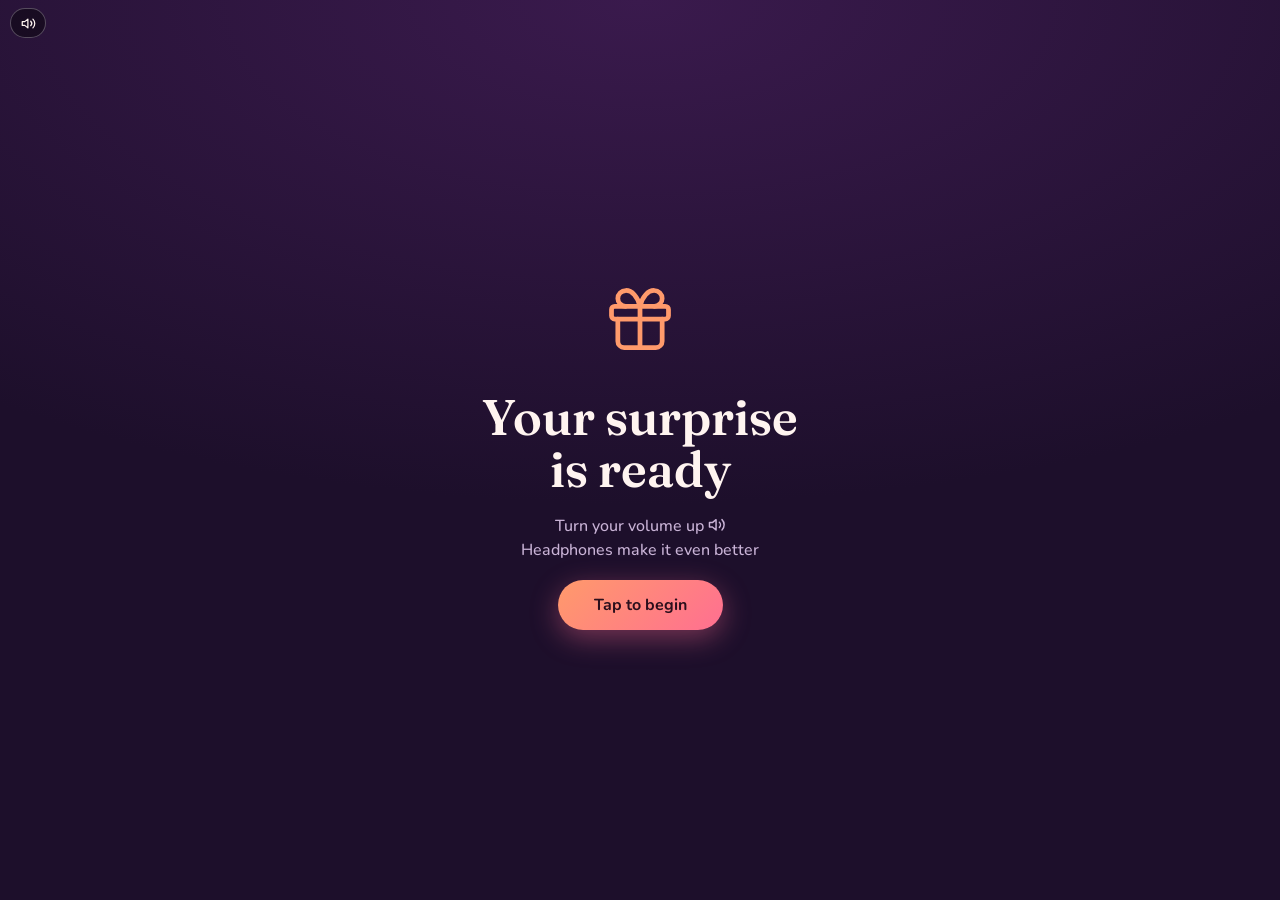
<file: index.html>
<!doctype html>
<html lang="en">
<head>
<meta charset="utf-8">
<meta name="viewport" content="width=device-width, initial-scale=1, viewport-fit=cover">
<meta name="color-scheme" content="dark">
<meta name="theme-color" content="#1d0f2b">
<meta name="mobile-web-app-capable" content="yes">
<meta name="apple-mobile-web-app-capable" content="yes">
<meta name="apple-mobile-web-app-status-bar-style" content="black-translucent">
<meta name="apple-mobile-web-app-title" content="Birthday">
<title>A birthday surprise</title>
<link rel="apple-touch-icon" id="apple-touch-icon" href="">
<link href="https://fonts.googleapis.com/css2?family=Caveat:wght@500;700&family=Kalam:wght@400&family=Fraunces:wght@600&family=Nunito:wght@500;700&display=swap" rel="stylesheet">
<link rel="stylesheet" href="styles.css">
</head>
<body>
<canvas id="fx"></canvas>
<main id="app">

<section class="scr" id="s0">
  <svg viewBox="60 20 180 160" width="170" aria-hidden="true"><path class="hd" pathLength="1" d="M150 70C150 30 90 30 90 75C90 110 150 140 150 165C150 140 210 110 210 75C210 30 150 30 150 70Z"/></svg>
  <div class="card">
    <div class="g"><i data-ic="gift"></i></div>
    <p>A surprise for</p>
    <h1 data-n></h1>
    <p data-from></p>
  </div>
  <button class="btn" id="b0">Unwrap it</button>
</section>

<section class="scr" id="s1">
  <canvas id="tree"></canvas>
  <div id="t1" hidden class="fade"><p>It’s officially your day</p><h1>Happy Birthday,<br><span class="gold" data-n></span></h1></div>
  <button class="btn" id="b1" hidden>Continue</button>
</section>

<section class="scr" id="s2">
  <h2>First things first</h2>
  <svg id="cake" viewBox="0 0 200 190" aria-label="Birthday cake">
    <ellipse cx="100" cy="168" rx="88" ry="10" fill="#ffffff22"/>
    <rect x="30" y="112" width="140" height="48" rx="8" fill="#ff7fa0"/>
    <rect x="55" y="76" width="90" height="40" rx="8" fill="#ffb3c1"/>
    <path d="M30 120q10 14 20 0t20 0 20 0 20 0 20 0 20 0 20 0v-8H30z" fill="#fff4f0"/>
    <path d="M55 84q11 14 22 0t22 0 22 0 22 0v-8H55z" fill="#fff4f0"/>
    <rect x="97" y="52" width="6" height="26" rx="2" fill="#ffd27a"/>
    <g id="fg"><ellipse class="flame" cx="100" cy="42" rx="6" ry="11" fill="#ffb347"/></g>
  </svg>
  <p>Make a wish, then blow out the candle.</p>
  <button class="btn" id="b2">Blow the candle</button>
  <button class="btn ghost" id="mic" type="button"><i data-ic="mic"></i> Or blow into your phone</button>
  <p id="micmsg" hidden></p>
  <div id="micbar" hidden><i></i></div>
</section>

<section class="scr" id="s3">
  <h2>Pop the balloons</h2>
  <p>Five balloons. Each holds a reason you’re loved.</p>
  <div class="sky" id="sky"></div>
  <ul id="rs"></ul>
  <button class="btn" id="b3" hidden>Next</button>
</section>

<section class="scr" id="s4">
  <h2>A walk down memory lane</h2>
  <p>Swipe through</p>
  <div class="car" id="car"></div>
  <button class="btn" id="b4">Keep going</button>
</section>

<section class="scr" id="s5">
  <div class="lg" id="lg"><button data-l="en" class="on">EN</button><button data-l="hi">हिंदी</button></div>
  <div class="env" id="env"><div class="flap"></div></div>
  <div class="book" id="paper" hidden><div class="pg" id="pL"><b data-dear></b><span class="tx"></span></div><div class="spine"></div><div class="pg" id="pR"><span class="tx"></span></div></div>
  <p id="hint" hidden>Swipe the pages to turn them</p>
  <div id="hand" hidden><svg viewBox="0 0 170 160" aria-hidden="true"><rect x="104" y="88" width="100" height="44" rx="20" transform="rotate(40 104 88)" fill="#e3ad88"/><rect x="138" y="112" width="90" height="70" rx="6" transform="rotate(40 138 112)" fill="#2f3e63"/><ellipse cx="94" cy="84" rx="38" ry="28" transform="rotate(40 94 84)" fill="#e3ad88"/><line x1="8" y1="8" x2="92" y2="66" stroke="#16213e" stroke-width="7" stroke-linecap="round"/><line x1="8" y1="8" x2="22" y2="18" stroke="#c9c9c9" stroke-width="5" stroke-linecap="round"/><line x1="56" y1="40" x2="62" y2="44" stroke="#d4af37" stroke-width="8"/><path d="M68 88L54 42" stroke="#e3ad88" stroke-width="11" stroke-linecap="round" fill="none"/><path d="M88 62L48 34" stroke="#e3ad88" stroke-width="10" stroke-linecap="round" fill="none"/><circle cx="47" cy="33.5" r="2.6" fill="#f4d3bd"/></svg></div>
  <button class="btn" id="b5">Open the letter</button>
</section>

<section class="scr fin" id="s6">
  <h1>Happy<br>Birthday</h1>
  <div class="gold" data-n></div>
  <p data-from2></p>
  <button class="btn" id="b6">Replay</button>
</section>

<section class="scr" id="sB">
  <h2>Build your surprise</h2>
  <p>Fill it in, preview it, then download the file.</p>
  <div class="fm" id="fm"></div>
  <div class="row"><button class="btn" id="bP">Preview</button><button class="btn" id="bD">Download file</button></div>
</section>
<section class="scr" id="s8">
  <h2>Songs for you <i data-ic="headphones"></i></h2>
  <p>Tap a song to play it.</p>
  <ul class="pl" id="pl"></ul>
  <div class="np" id="np" hidden><span id="tm">0:00 / 0:00</span><div class="bar" id="bar"><i id="fill"></i></div></div>
  <button class="btn" id="b8">Continue</button>
</section>
<section class="scr" id="s9">
  <div class="gift"><i data-ic="gift"></i></div>
  <h1>Your surprise<br>is ready</h1>
  <p>Turn your volume up <i data-ic="vol"></i><br>Headphones make it even better</p>
  <button class="btn" id="b9">Tap to begin</button>
</section>
<button id="snd" aria-label="Sound on or off"><i data-ic="vol"></i></button>
<button id="ed" hidden><i data-ic="pencil"></i> Edit</button>
</main>
<script src="app.js" id="app-js"></script>
</body>
</html>
</file>
<file: styles.css>
:root{--bg:#1d0f2b;--bg2:#3a1a4d;--ink:#fff4f0;--mute:#c9b3d6;--gold:#ffd27a;--paper:#fbf1dc;--pt:#4a2f1f;color-scheme:dark;box-sizing:border-box;padding-top:env(safe-area-inset-top,0px);padding-bottom:env(safe-area-inset-bottom,0px)}
*{box-sizing:border-box}
html{height:100%;scroll-padding-top:env(safe-area-inset-top,0px)}
body{height:100%;margin:0;overflow:hidden;background:radial-gradient(120% 80% at 50% 0,var(--bg2),var(--bg) 70%);color:var(--ink);font:500 16px/1.5 Nunito,system-ui,sans-serif}
#app{position:relative;height:100%;max-width:460px;margin:auto}
.scr{position:absolute;inset:0;display:flex;flex-direction:column;align-items:center;justify-content:center;gap:18px;padding:28px 24px;text-align:center;opacity:0;visibility:hidden;transform:scale(.97);transition:opacity .6s,transform .6s,visibility .6s}
.scr.on{opacity:1;visibility:visible;transform:none}
h1,h2{font-family:Fraunces,Georgia,serif;margin:0;font-weight:600}
h1{font-size:clamp(34px,10vw,50px);line-height:1.05}
h2{font-size:28px}
p{margin:0;color:var(--mute)}
.gold{color:var(--gold)}
.btn{border:0;border-radius:999px;padding:14px 36px;font:700 16px Nunito,sans-serif;color:#2b0f1c;background:linear-gradient(135deg,#ff9a6b,#ff6f91);cursor:pointer;box-shadow:0 8px 28px #ff6f9166;transition:transform .15s}
.btn:active{transform:scale(.95)}
[hidden]{display:none!important}
#fx{position:fixed;inset:0;width:100%;height:100%;pointer-events:none;z-index:9}
@keyframes in{from{opacity:0;transform:translateY(14px)}to{opacity:1;transform:none}}
.fade{animation:in .8s both}
/* intro */
.hd{fill:none;stroke:#ff8fa3;stroke-width:3;stroke-linecap:round;stroke-dasharray:1;stroke-dashoffset:1}
.on .hd{animation:draw 2.2s ease forwards}
@keyframes draw{to{stroke-dashoffset:0}}
.card{border:1px solid #ffd27a55;border-radius:20px;padding:30px 34px;background:#ffffff0d;backdrop-filter:blur(6px);opacity:0}
.on .card{animation:in 1s 2.3s both}
.card .g{font-size:40px}
/* tree */
#tree{width:100%;max-width:360px;aspect-ratio:360/420}
/* cake */
#cake{width:220px}
.flame{transform-origin:100px 48px;animation:fk .35s infinite alternate}
@keyframes fk{to{transform:scale(.88,1.08)}}
.out .flame{opacity:0;transition:opacity .4s;animation:none}
/* balloons */
.sky{position:relative;width:100%;height:clamp(150px,22vh,190px);transition:height .6s,margin .6s}
.bl{position:absolute;width:62px;height:76px;border-radius:50% 50% 48% 48%;cursor:pointer;animation:fl 3.2s ease-in-out infinite alternate;box-shadow:inset -8px -10px 16px #0003,inset 8px 8px 12px #fff4}
.bl::after{content:"";position:absolute;left:50%;top:100%;width:1px;height:46px;background:#fff6}
@keyframes fl{to{transform:translateY(-14px)}}
.bl.pop{animation:pp .25s forwards;pointer-events:none}
@keyframes pp{to{transform:scale(1.6);opacity:0}}
:root{--top-pad:56px;--gap:8px}
#s3{position:absolute;inset:0;display:flex;align-items:center;justify-content:space-evenly;gap:var(--gap);padding:var(--top-pad) 17px 16px;flex-direction:column}
#s3.done .sky{height:0;margin-top:-8px}
#b3{margin-top:16px}
#rs{list-style:none;margin:0;padding:0;width:100%;display:grid;gap:8px}
#rs li{text-align:left;padding:8px 14px;border-radius:14px;background:#ffffff0a;border:1px solid var(--c);font-weight:700;font-size:14px;line-height:1.3;color:var(--ink);animation:in .5s both}
#rs b{display:block;font-size:10px;color:var(--c);margin-bottom:1px}
/* memories */
.car{display:flex;gap:16px;overflow-x:auto;scroll-snap-type:x mandatory;width:calc(100% + 48px);margin:0 -24px;padding:10px 24px 18px;scrollbar-width:none}
.car::-webkit-scrollbar{display:none}
.pol{flex:0 0 72%;scroll-snap-align:center;background:#fff;color:#3a2a2a;padding:12px 12px 16px;border-radius:6px;box-shadow:0 12px 30px #0006;transform:rotate(-2deg)}
.pol:nth-child(even){transform:rotate(2deg)}
.ph{height:250px;border-radius:3px;display:grid;place-items:center;font-size:64px;background-size:cover;background-position:center}
.pol span{display:block;margin-top:10px;font:700 22px Caveat,cursive}
/* letter */
.env{position:relative;width:250px;height:165px;background:#d99a4e;border-radius:6px;box-shadow:0 14px 30px #0006;transition:transform .8s,opacity .8s}
.env::before{content:"";position:absolute;inset:0;background:linear-gradient(135deg,transparent 49%,#00000022 50%) left/50% 100% no-repeat,linear-gradient(225deg,transparent 49%,#00000022 50%) right/50% 100% no-repeat}
.flap{position:absolute;left:0;right:0;top:0;height:92px;background:#e8b266;clip-path:polygon(0 0,100% 0,50% 100%);transform-origin:top;transition:transform .8s}
.env.open .flap{transform:rotateX(180deg)}
.env.gone{transform:translateY(60px);opacity:0}
.env.gone,.env[hidden]{pointer-events:none}
.book{--bw:min(calc(100vw - 20px),440px);width:var(--bw);height:calc(var(--bw)*250/352);--fs:20px;--lh:26px;grid-template-rows:minmax(0,1fr);touch-action:pan-y;user-select:none;-webkit-user-select:none;display:grid;grid-template-columns:1fr 20px 1fr;border-radius:8px;background:#4a2a1b;padding:8px;box-shadow:0 3px 0 #e9dcc0,0 6px 0 #d9c9a8,0 18px 40px #000a;animation:in .8s both;perspective:1400px}
.pg{position:relative;overflow:hidden;padding:8px 6px 6px 24px;text-align:left;color:#1f2a55;font:500 var(--fs)/var(--lh) Caveat,cursive;white-space:pre-wrap;text-shadow:0 0 .5px #1f2a55;background:linear-gradient(90deg,transparent 18px,#d9534f77 18px 20px,transparent 20px),repeating-linear-gradient(#fbf3df 0 calc(var(--lh) - 1px),#c8b890 calc(var(--lh) - 1px) var(--lh))}
#pL{border-radius:4px 0 0 4px;box-shadow:inset -10px 0 14px -8px #0004;transform-origin:right center;backface-visibility:hidden}
#pR{border-radius:0 4px 4px 0;box-shadow:inset 10px 0 14px -8px #0004;transform-origin:left center;backface-visibility:hidden}
#pR.turn{animation:turn .9s ease-in-out}
#pL.turnP{animation:turnP .9s ease-in-out}
@keyframes turn{0%{transform:rotateY(0)}49.9%{transform:rotateY(-90deg)}50%{transform:rotateY(90deg)}100%{transform:rotateY(0)}}
@keyframes turnP{0%{transform:rotateY(0)}49.9%{transform:rotateY(90deg)}50%{transform:rotateY(-90deg)}100%{transform:rotateY(0)}}
#hint{font-size:13px}
#s8{justify-content:center;padding:16px;gap:12px}
.pl{list-style:none;margin:0;padding:0;width:100%;display:grid;gap:8px}
.song{width:100%;display:flex;align-items:center;gap:12px;text-align:left;padding:8px 14px;border-radius:14px;border:1px solid var(--c);background:#ffffff0a;color:var(--ink);font:inherit;cursor:pointer;transition:background .2s}
.song.on{background:#ffffff1c}
.song .ti{flex:1;min-width:0;display:grid;line-height:1.25}
.song strong{font-size:14px;white-space:nowrap;overflow:hidden;text-overflow:ellipsis}
.song em{font-size:11px;color:var(--mute);font-style:normal;white-space:nowrap;overflow:hidden;text-overflow:ellipsis}
.song .du{font-size:11px;color:var(--mute);white-space:nowrap}
.eq{width:22px;height:18px;display:flex;align-items:flex-end;gap:2px}
.eq b{flex:1;background:var(--c);border-radius:2px;height:35%}
.song.play .eq b{animation:eq .8s ease-in-out infinite alternate}
.song.play .eq b:nth-child(2){animation-delay:.2s}
.song.play .eq b:nth-child(3){animation-delay:.4s}
@keyframes eq{to{height:100%}}
.np{width:100%;display:flex;align-items:center;gap:10px;font-size:12px;color:var(--mute)}
.bar{flex:1;height:10px;border-radius:99px;background:#ffffff22;cursor:pointer;overflow:hidden}
.bar i{display:block;height:100%;width:0;background:linear-gradient(90deg,#ff9a6b,#ff6f91)}
.ic{width:1.1em;height:1.1em;vertical-align:-.2em;flex:none}
.card .g .ic{width:42px;height:42px;color:var(--gold)}
#s9 .gift .ic{width:76px;height:76px;color:#ff9a6b;stroke-width:1.5}
#s8 h2 .ic{width:26px;height:26px;color:#ff8fa3;vertical-align:-3px}
.ph .ic{width:80px;height:80px;stroke-width:1.3;color:#fff}
#rs b .ic{width:11px;height:11px;vertical-align:-1px}
#snd .ic,#ed .ic{width:15px;height:15px;vertical-align:-3px}
.ghost .ic{margin-right:2px}
#bg{position:fixed;inset:0;z-index:-1;overflow:hidden;pointer-events:none}
#bg svg{position:absolute;bottom:-50px;fill:currentColor;opacity:0;animation:rise var(--t) linear var(--d) infinite;will-change:transform,opacity}
@keyframes rise{0%{transform:translate3d(0,0,0) rotate(0);opacity:0}12%{opacity:var(--o)}88%{opacity:var(--o)}100%{transform:translate3d(var(--dx),-115vh,0) rotate(var(--r));opacity:0}}
@media (prefers-reduced-motion:reduce){#bg{display:none}}
.ghost{background:transparent;border:1px solid #ffffff55;color:var(--ink);box-shadow:none;padding:10px 22px;font-size:14px}
#micmsg{font-size:12px;color:var(--mute);min-height:1.2em;max-width:300px}
#micbar{width:160px;height:6px;border-radius:99px;background:#ffffff22;overflow:hidden}
#micbar i{display:block;height:100%;width:0;background:linear-gradient(90deg,#7dd3fc,#ff6f91);transition:width .08s}
#fg{transform-origin:100px 52px}
#s9 .gift{font-size:68px;animation:pulse 1.8s ease-in-out infinite}
@keyframes pulse{50%{transform:scale(1.12)}}
#s9 .btn[disabled]{opacity:.7;cursor:default}
#snd{position:fixed;top:calc(env(safe-area-inset-top,0px) + 8px);left:10px;z-index:10;width:36px;height:30px;border:1px solid #fff4;background:#0006;color:var(--ink);border-radius:999px;font-size:14px;cursor:pointer}
.lg{align-self:flex-end;display:flex;border:1px solid #ffffff44;border-radius:999px;overflow:hidden;background:#0004}
.lg button{border:0;background:transparent;color:var(--ink);font:700 12px Nunito,sans-serif;padding:6px 14px;cursor:pointer}
.lg button.on{background:linear-gradient(135deg,#ff9a6b,#ff6f91);color:#2b0f1c}
.pg[lang=hi]{font-family:Kalam,Caveat,cursive;font-size:calc(var(--fs)*.8)}
#s5{padding:28px 10px}
.spine{background:radial-gradient(circle at 50% 50%,#ececec 0 3.5px,#1a1a1a 4.5px 6px,transparent 7px) 0 0/20px var(--lh) repeat-y,#4a2a1b}
.pg b{display:block;font-size:calc(var(--fs)*1.2);line-height:var(--lh)}
#nib{display:inline-block;width:0;height:1em}
#hand{position:absolute;left:0;top:0;width:92px;height:86px;pointer-events:none;z-index:5;filter:drop-shadow(0 4px 4px #0008);transform:translate(-4px,-4px);transition:opacity .5s}
#hand svg{display:block;width:100%;height:100%;animation:wr .45s ease-in-out infinite alternate}
@keyframes wr{to{transform:translate(2px,-3px) rotate(-1.5deg)}}
#lt{white-space:pre-wrap}
/* finale */
.fin h1{animation:in 1s both;font-size:clamp(40px,13vw,64px)}
.fin .gold{animation:in 1s .5s both;font-size:clamp(34px,10vw,48px);font-family:Fraunces,Georgia,serif}
/* builder */
#sB{justify-content:flex-start;overflow:auto;padding:24px 20px 40px;gap:10px}
.fm{width:100%;display:grid;gap:8px;text-align:left}
.fm label{font-size:12px;color:var(--gold);font-weight:700;margin-top:6px}
.fm input,.fm textarea{width:100%;background:#ffffff12;border:1px solid #ffffff33;border-radius:10px;padding:10px 12px;color:var(--ink);font:500 15px Nunito,sans-serif}
.fm input[type=file]{padding:6px;font-size:12px}
.mr{display:grid;gap:6px;grid-template-columns:1fr 1fr}
.row{display:flex;gap:10px;justify-content:center;margin-top:10px;flex-wrap:wrap}
#ed{position:fixed;top:calc(env(safe-area-inset-top,0px) + 8px);right:10px;z-index:10;border:1px solid #fff4;background:#0006;color:var(--ink);border-radius:999px;padding:6px 12px;font:700 12px Nunito,sans-serif;cursor:pointer}
@media (prefers-reduced-motion:reduce){*{animation-duration:.01ms!important;animation-delay:0s!important;transition-duration:.01ms!important}}
</file>
